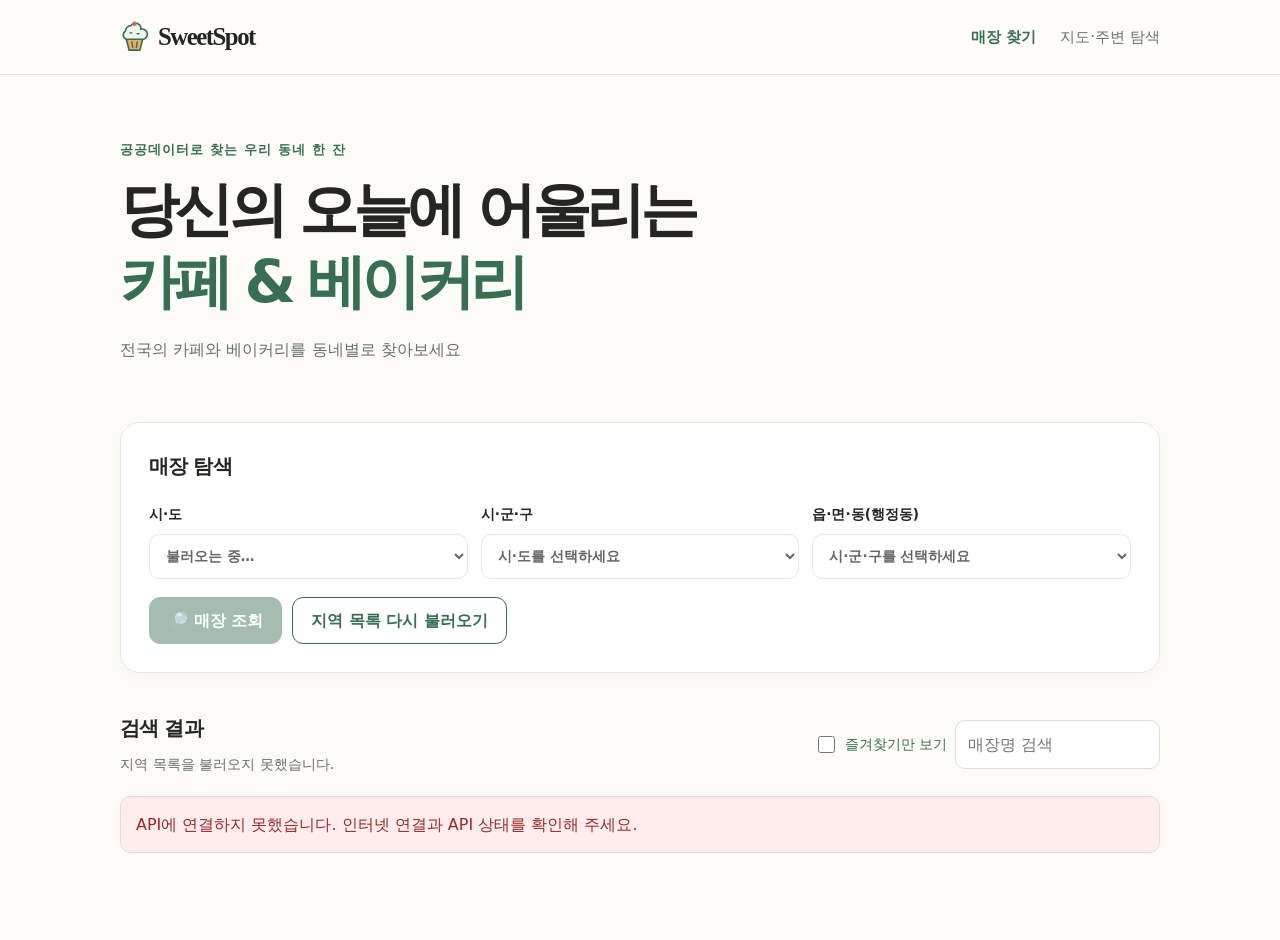
<file: index.html>
<!doctype html>
<html lang="ko">
<head>
  <meta charset="utf-8" />
  <meta name="viewport" content="width=device-width, initial-scale=1" />
  <meta name="description" content="공공데이터 OpenAPI로 카페·베이커리 매장을 검색하는 SweetSpot" />
  <title>SweetSpot | 주변 매장 찾기</title>
  <link rel="stylesheet" href="css/style.css?v=fav-style-20261030" />
  <script src="js/config.js?v=simple2-20261029" defer></script>
  <script src="js/common.js?v=favorites-20261030" defer></script>
  <script src="js/search.js?v=remember-region-20261030" defer></script>
</head>
<body>
  <header class="site-header">
    <nav class="nav wrap" aria-label="주요 메뉴">
      <a class="logo" href="index.html"><svg class="logo-icon dessert-icon" aria-hidden="true" viewBox="0 0 32 36" fill="none" xmlns="http://www.w3.org/2000/svg"><path d="M7 21h18l-3 12H10L7 21Z" fill="#e9ad61" stroke="#386f52" stroke-width="1.8" stroke-linejoin="round"/><path d="M7 21a5 5 0 0 1-1-9 6 6 0 0 1 6-6 6 6 0 0 1 11 4 5.5 5.5 0 0 1 3 11H7Z" fill="#edf4ec" stroke="#386f52" stroke-width="1.8" stroke-linejoin="round"/><path d="m13 24 1 6m5-6-1 6M11 14h2m6 1h2" stroke="#386f52" stroke-width="1.6" stroke-linecap="round"/><circle cx="16" cy="4" r="2.5" fill="#c86651"/></svg> SweetSpot</a>
      <div class="nav-links"><a class="active" href="index.html">매장 찾기</a><a href="analysis.html">지도·주변 탐색</a></div>
    </nav>
  </header>
  <main class="wrap">
    <section class="hero">
      <div class="eyebrow">공공데이터로 찾는 우리 동네 한 잔</div>
      <h1>당신의 오늘에 어울리는<br><em>카페 &amp; 베이커리</em></h1>
      <p>전국의 카페와 베이커리를 동네별로 찾아보세요</p>
    </section>
    <section class="panel search-panel" aria-labelledby="search-title">
      <div class="section-heading"><h2 id="search-title">매장 탐색</h2></div>
      <form id="search-form" class="search-form">
        <div class="fields">
          <label for="sido">시·도<select id="sido" name="sido" required disabled><option value="">불러오는 중…</option></select></label>
          <label for="sigungu">시·군·구<select id="sigungu" name="sigungu" required disabled><option value="">시·도를 선택하세요</option></select></label>
          <label for="dong">읍·면·동(행정동)<select id="dong" name="dong" required disabled><option value="">시·군·구를 선택하세요</option></select></label>
        </div>
        <div class="search-actions"><button class="button" id="search-submit" type="submit" disabled>🔎 매장 조회</button><button class="button secondary" type="button" id="region-retry" hidden>지역 목록 다시 불러오기</button></div>
      </form>
    </section>
    <section class="content-section" aria-labelledby="result-title">
      <div class="result-head"><div><h2 id="result-title">검색 결과</h2><p id="result-summary" class="muted">데이터 불러오는 중</p></div>
        <div class="results-controls"><label class="favorites-filter"><input id="favorites-only" type="checkbox" /> 즐겨찾기만 보기</label><label class="visually-label" for="keyword">매장명 검색</label><input id="keyword" type="search" placeholder="매장명 검색" aria-label="매장명 검색" /></div>
      </div>
      <div id="error" class="error" hidden role="alert"></div>
      <div id="results" class="cards" aria-live="polite"></div>
    </section>
  </main>
  
</body>
</html>
</file>
<file: css/style.css>
[hidden]{display:none!important}:root{color-scheme:light;--paper:#fcfbf8;--ink:#252621;--sub:#68716c;--green:#386f52;--pale:#edf4ec;--line:#e4e7df;--white:#fff;--gold:#e9ad61}*{box-sizing:border-box}body{margin:0;background:var(--paper);color:var(--ink);font-family:system-ui,-apple-system,"Malgun Gothic","Apple SD Gothic Neo",sans-serif;line-height:1.6}a{color:inherit;text-decoration:none}button,input,select{font:inherit}button{cursor:pointer}.wrap{width:min(1040px,calc(100% - 36px));margin:auto}.site-header{border-bottom:1px solid var(--line);background:#fffdfa}.nav{display:flex;justify-content:space-between;align-items:center;min-height:74px}.logo{font-family:Georgia,serif;font-weight:bold;font-size:1.55rem;letter-spacing:-.06em}.logo-icon{color:var(--green);margin-right:7px}.nav-links{display:flex;gap:24px}.nav-links a{color:var(--sub);font-size:.96rem}.nav-links a.active{color:var(--green);font-weight:800}.hero{padding:64px 0 42px}.hero.compact{padding:50px 0 30px}.hero h1{font-size:clamp(2.15rem,5vw,3.7rem);line-height:1.22;letter-spacing:-.08em;margin:13px 0 19px}.hero h1 em{font-style:normal;color:var(--green)}.hero p{color:var(--sub);font-size:1.03rem;max-width:600px}.eyebrow{color:var(--green);font-size:.84rem;font-weight:850;letter-spacing:.08em}.panel{background:var(--white);border:1px solid var(--line);padding:28px;border-radius:20px;box-shadow:0 5px 24px #2d342607}.section-heading,.result-head{display:flex;justify-content:space-between;align-items:center;gap:15px}.section-heading h2,.result-head h2,.panel h2{margin:0 0 8px;font-size:1.22rem;letter-spacing:-.04em}.badge{font-size:.77rem;color:var(--green);background:var(--pale);padding:5px 11px;border-radius:30px;font-weight:800}.fields{display:grid;grid-template-columns:repeat(4,minmax(0,1fr));gap:13px;margin-top:14px}.fields label{font-size:.85rem;font-weight:700;display:flex;flex-direction:column;gap:8px}input,select{border:1px solid #d9dfd6;background:#fff;border-radius:10px;padding:11px 12px;color:var(--ink);width:100%;min-height:45px}input:focus-visible,select:focus-visible,button:focus-visible,a:focus-visible{outline:3px solid #96caa6;outline-offset:2px}.search-actions{display:flex;gap:10px;margin:18px 0 0}.button{display:inline-flex;align-items:center;justify-content:center;gap:5px;background:var(--green);color:#fff;border:1px solid var(--green);border-radius:11px;padding:10px 18px;font-weight:800;min-height:43px}.button.secondary{background:#fff;color:var(--green)}.button:disabled{cursor:not-allowed;opacity:.45}.notice{margin-top:18px;border:1px solid #e6e9df;background:#f7f8f1;border-radius:10px;color:#5c655b;padding:11px 14px;font-size:.88rem}.content-section{margin:40px 0 65px}.muted{color:var(--sub);font-size:.9rem;margin:0}.results-controls{display:flex;gap:8px;align-items:center}.results-controls input{width:205px}.results-controls select{width:120px}.cards{margin-top:22px;display:grid;grid-template-columns:repeat(2,minmax(0,1fr));gap:14px}.card{background:#fff;border:1px solid var(--line);border-radius:16px;padding:19px;display:flex;flex-direction:column;gap:11px;min-width:0}.card-top{display:flex;gap:8px;align-items:flex-start;justify-content:space-between}.card h3{font-size:1.1rem;letter-spacing:-.04em;margin:0;overflow-wrap:anywhere}.type{font-size:.72rem;font-weight:850;background:#f4e9d9;color:#936235;padding:4px 8px;border-radius:30px;white-space:nowrap}.type.cafe{color:#407653;background:#edf4ec}.address{color:var(--sub);font-size:.9rem}.meta{display:flex;gap:9px;flex-wrap:wrap;color:#52655b;font-size:.81rem}.card-actions{margin-top:auto;display:flex;gap:8px;align-items:center}.small-button{padding:8px 11px;background:#f7f9f5;border:1px solid var(--line);border-radius:9px;font-size:.81rem}.small-button.saved{background:#fce7ef;color:#9e285b}.empty{grid-column:1/-1;background:#fff;border:1px dashed var(--line);border-radius:13px;padding:34px;text-align:center;color:var(--sub)}.error{color:#9b2929;background:#ffeded;border:1px solid #ffd0d0;padding:15px;border-radius:10px;margin-top:20px}.stats{display:grid;grid-template-columns:repeat(3,minmax(0,1fr));gap:14px;margin-top:18px}.stat{background:#f6f8f4;padding:18px;border-radius:12px;display:flex;flex-direction:column;gap:6px}.stat div{font-size:.85rem;color:#607066}.stat strong{font-size:2rem;letter-spacing:-.06em}.stat small{font-size:.76rem;color:var(--sub)}.analysis-grid{display:grid;grid-template-columns:1fr 1fr;gap:18px;margin:18px 0}.bars{display:flex;flex-direction:column;gap:16px;margin-top:25px}.bar-row{display:flex;flex-direction:column;gap:5px}.bar-meta{display:flex;justify-content:space-between;gap:10px;font-size:.85rem}.bar-track{height:11px;border-radius:30px;background:#edf0e9;overflow:hidden}.bar-fill{height:100%;background:var(--green);border-radius:30px;min-width:0}.bar-fill.bakery{background:var(--gold)}.follow{margin-bottom:60px}.follow p{color:var(--sub);font-size:.9rem;max-width:750px}.follow a{margin-top:10px}.footer{border-top:1px solid var(--line);padding:25px 0;color:var(--sub);font-size:.77rem}.visually-label{position:absolute;width:1px;height:1px;padding:0;margin:-1px;overflow:hidden;clip:rect(0,0,0,0);white-space:nowrap;border:0}@media(max-width:720px){.nav{min-height:64px}.logo{font-size:1.2rem}.nav-links{gap:13px}.nav-links a{font-size:.82rem}.hero{padding:42px 0 32px}.panel{padding:20px}.fields,.stats,.analysis-grid{grid-template-columns:1fr}.result-head{align-items:flex-start;flex-direction:column}.results-controls{width:100%}.results-controls input{flex:1;min-width:0}.cards{grid-template-columns:1fr}.search-actions{flex-wrap:wrap}.search-actions .button{flex:1 1 170px}.stat strong{font-size:1.65rem}}

.map-panel,.starting-panel,.nearby-panel{margin:22px 0}.map-filters{display:grid;grid-template-columns:1fr 2fr;gap:16px;margin:18px 0}.map-filters label{display:flex;flex-direction:column;gap:7px;font-size:.85rem;font-weight:700;min-width:0}#store-map{height:470px;margin:16px 0;border-radius:14px;background:#edf1e9;isolation:isolate;z-index:0}.map-legend{display:flex;gap:18px;flex-wrap:wrap;font-size:.82rem}.map-legend span:first-child{color:#996022}.map-legend span:nth-child(2){color:#28684a}.starting-points{display:grid;grid-template-columns:repeat(3,minmax(0,1fr));gap:12px;margin-top:20px}.start-point{display:flex;flex-direction:column;gap:10px;text-align:left;border:1px solid var(--line);background:#f6f8f2;border-radius:12px;padding:18px;color:var(--ink)}.start-point strong{overflow-wrap:anywhere}.start-point span{color:var(--green);font-size:.85rem}.start-point:hover{border-color:var(--green)}.selected-store{border-left:4px solid var(--gold);padding:14px 18px;background:#fbf7ee;border-radius:8px;margin:20px 0}.selected-store h3{margin:0 0 6px}.selected-store .card-actions{margin-top:14px}.nearby-list{display:grid;grid-template-columns:1fr 1fr;gap:12px;margin:22px 0}.nearby-card{border:1px solid var(--line);border-radius:12px;padding:16px;min-width:0}.nearby-heading{display:flex;justify-content:space-between;gap:12px}.nearby-heading h3{margin:0;font-size:1rem;overflow-wrap:anywhere}.distance-tag{color:var(--green);font-weight:800;white-space:nowrap}.nearby-card .card-actions{margin-top:14px;flex-wrap:wrap}.leaflet-container{font-family:inherit}.leaflet-control-attribution{font-size:10px!important}.card-actions{flex-wrap:wrap}.follow{margin-top:22px}@media(max-width:720px){.map-filters,.starting-points,.nearby-list{grid-template-columns:1fr}#store-map{height:360px}.map-legend{gap:8px}.map-panel .section-heading{align-items:flex-start;flex-wrap:wrap}.nav-links{gap:10px}}

.map-selected{display:flex;align-items:center;gap:8px;flex-wrap:wrap;background:#fbf7ee;border-radius:9px;padding:12px 14px;margin:12px 0;font-size:.9rem}
.search-form .fields{grid-template-columns:repeat(3,minmax(0,1fr))}.map-panel .map-filters{grid-template-columns:1fr}@media(max-width:600px){.search-form .fields{grid-template-columns:1fr}}

.logo{display:inline-flex;align-items:center;gap:9px}.logo .dessert-icon{width:29px;height:33px;flex:none;margin-right:0}@media(max-width:720px){.logo .dessert-icon{width:24px;height:28px}}

.compare-panel{margin:22px 0}.compare-selects{display:grid;grid-template-columns:1fr 1fr;gap:16px;margin:20px 0}.compare-selects label{display:flex;flex-direction:column;gap:7px;font-size:.85rem;font-weight:700;min-width:0}.compare-table{width:100%;border-collapse:collapse;table-layout:fixed;font-size:.9rem}.compare-table th,.compare-table td{text-align:left;padding:16px 12px;border-bottom:1px solid var(--line);overflow-wrap:anywhere;vertical-align:top}.compare-table thead{background:#f6f8f2}.compare-table th:first-child{width:30%}.compare-table small{display:block;margin-top:6px;color:var(--sub);font-weight:400}.compare-active{background:#edf4ec}.compare-note{font-size:.82rem}#compare-title{scroll-margin-top:25px}@media(max-width:600px){.compare-selects{grid-template-columns:1fr}.compare-table th,.compare-table td{padding:12px 7px;font-size:.8rem}}

.store-insights .map-filters{grid-template-columns:1fr}.store-insights .compare-table th:first-child{width:45%}

.results-controls{flex-wrap:wrap}.favorites-filter{display:flex;align-items:center;gap:7px;white-space:nowrap;font-size:.87rem;color:var(--green);cursor:pointer}.favorites-filter input{width:17px;height:17px;min-height:0;accent-color:var(--green);flex:none}

.cards > .muted,.cards > .empty{grid-column:1 / -1}

.small-button.saved,.small-button[aria-pressed="true"]{background:#fbe6ee;color:#aa245b;border-color:#edb6cc}.small-button.saved:hover,.small-button[aria-pressed="true"]:hover{background:#f7d5e2;border-color:#dc8fae}
</file>
